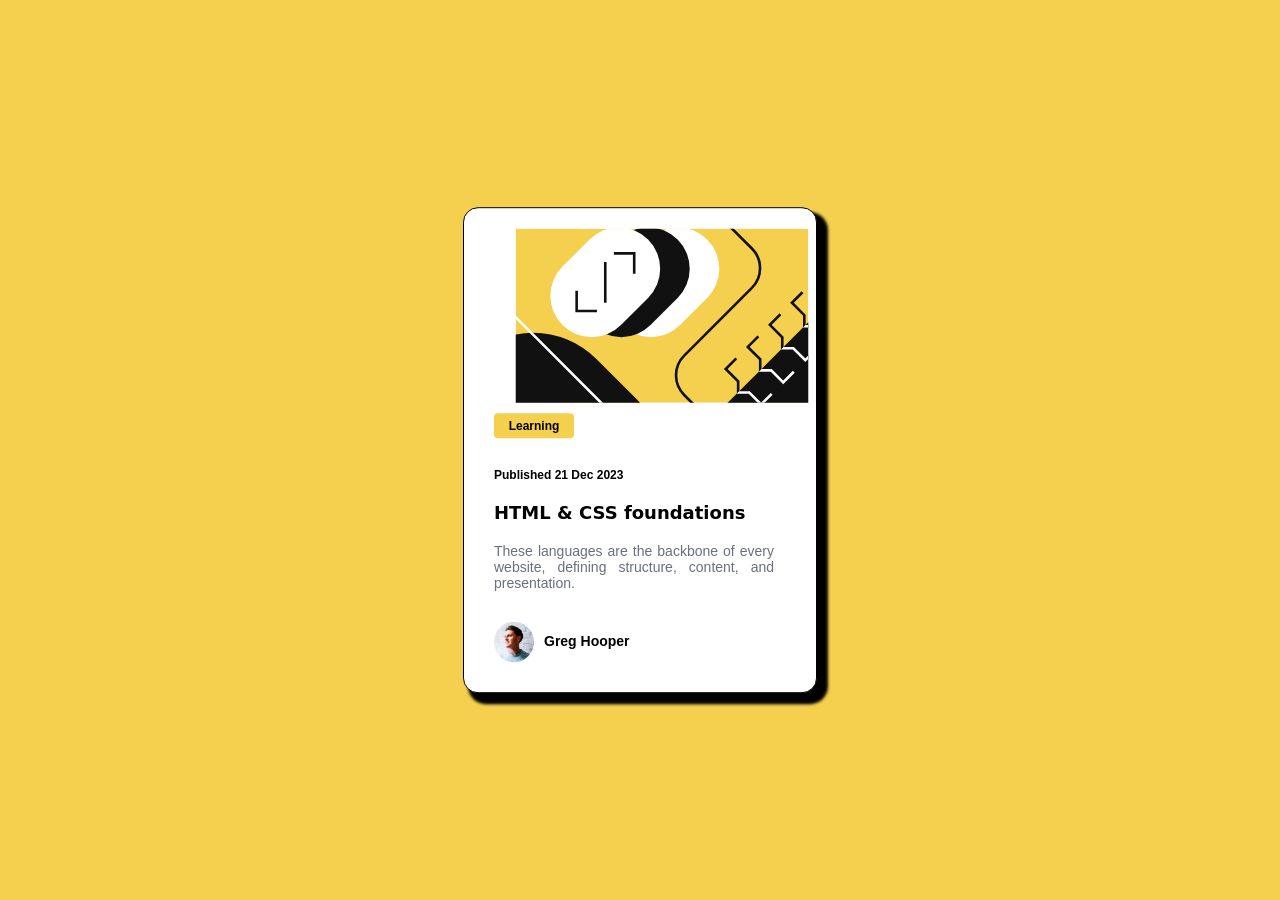
<file: index.html>
<!DOCTYPE html>
<html lang="en">
<head>
  <meta charset="UTF-8">
  <meta name="viewport" content="width=device-width, initial-scale=1.0"> <!-- displays site properly based on user's device -->

  <link rel="icon" type="image/png" sizes="32x32" href="./assets/favicon-32x32.png">
  
  <title>Frontend Mentor | Blog preview card</title>
  <link rel="stylesheet" href="./style.css">

  <!-- Feel free to remove these styles or customise in your own stylesheet 👍 -->
  <style>
    .attribution { font-size: 0.6875rem; text-align: center; }
    .attribution a { color: hsl(228, 45%, 44%); }
  </style>
</head>
<body>

  <div class="container">
    <div class="img">
          <img src="assets//illustration-article.svg" alt="Article illustration" style="border-radius: 10px;">

    </div>
      <h1>Learning</h1>

  <p1>Published 21 Dec 2023</p1>

  <p2>HTML & CSS foundations</p2>

  <p3>These languages are the backbone of every website, defining structure, content, and presentation.</p3>

  <p4> <img src="assets/image-avatar.webp" alt="" style="width: 40px;"> Greg Hooper</p4>
  </div>
 
</body>
</html>
</file>
<file: style.css>
body{
  background: hsl(47, 88%, 63%);
}

.container{
    position: absolute;
    top: 50%;
    left: 50%;
    transform: translate(-50%, -50%);
      background: white;
    display: flex;
    flex-wrap: wrap;
    flex-direction: column;
    box-shadow: 8px 8px 3px 3px;
    border: 1px solid black;
    border-radius: 15px;
    width: 332px;
    padding: 10px;
    align-items: baseline;
}

.img{
    border-top: 10px solid transparent;
    display: flex;
    position:relative;
    width: 270px;
    height: 175px;
}
p1{

   
    font-family: sans-serif;
    font-size: 12px;
    margin-top: 20px;
    font-weight: 600;
}

p2{
   
    font-family: system-ui, sans-serif;
    font-size: 18px;
    font-weight: 800;
    margin-top: 20px;
}

p2:hover{
    color: hsl(47, 88%, 63%);
    cursor: pointer;
}
p3{
    font-weight: 500;
    width: 280px;
    text-align: justify;
    font-family: sans-serif;
    font-size: 14px;
    color: hsl(227, 10%, 46%);
    margin-top: 20px;
}

p4{
    gap: 10px;
    display: flex;
    align-items: center;
    margin: 20px;
    font-family: sans-serif;
    font-size: 14px;
    font-weight: 700;
    padding-top: 10px;
}
h1{
    border-radius: 4px;
    background-color: hsl(47, 88%, 63%);
    height: 25px;
    font-family: sans-serif;
    width: 80px;
    display: flex;
    align-items: center;
    justify-content: space-around;
    font-size: 12px;
    font-weight: 800;
    margin: 10px;
}


@media (max-width: 375px) {
    .container {
        width: 100%;
        max-width: 330px;
        padding: 15px;
        align-items: center;
    }
    
    .img {
        width: 100%;
        height: auto;
    }
    
    p1, p2, p3 {
        width: 100%;
        margin-left: 0;
    }
    
    p4 {
        width: 100%;
        justify-content: center;
        margin: 15px 0;
    }
    
    h1 {
        margin: 10px auto;
    }
}
</file>
<file: blog-preview-card-main/style.css>
body{
  background: hsl(47, 88%, 63%);
}

.container{
    position: absolute;
    top: 50%;
    left: 50%;
    transform: translate(-50%, -50%);
      background: white;
    display: flex;
    flex-wrap: wrap;
    flex-direction: column;
    box-shadow: 8px 8px 3px 3px;
    border: 1px solid black;
    border-radius: 15px;
    width: 332px;
    padding: 10px;
    align-items: baseline;
}

.img{
    border-top: 10px solid transparent;
    display: flex;
    position:relative;
    width: 270px;
    height: 175px;
}
p1{

   
    font-family: sans-serif;
    font-size: 12px;
    margin-top: 20px;
    font-weight: 600;
}

p2{
   
    font-family: system-ui, sans-serif;
    font-size: 18px;
    font-weight: 800;
    margin-top: 20px;
}

p2:hover{
    color: hsl(47, 88%, 63%);
    cursor: pointer;
}
p3{
    font-weight: 500;
    width: 280px;
    text-align: justify;
    font-family: sans-serif;
    font-size: 14px;
    color: hsl(227, 10%, 46%);
    margin-top: 20px;
}

p4{
    gap: 10px;
    display: flex;
    align-items: center;
    margin: 20px;
    font-family: sans-serif;
    font-size: 14px;
    font-weight: 700;
    padding-top: 10px;
}
h1{
    border-radius: 4px;
    background-color: hsl(47, 88%, 63%);
    height: 25px;
    font-family: sans-serif;
    width: 80px;
    display: flex;
    align-items: center;
    justify-content: space-around;
    font-size: 12px;
    font-weight: 800;
    margin: 10px;
}


@media (max-width: 375px) {
    .container {
        width: 100%;
        max-width: 330px;
        padding: 15px;
        align-items: center;
    }
    
    .img {
        width: 100%;
        height: auto;
    }
    
    p1, p2, p3 {
        width: 100%;
        margin-left: 0;
    }
    
    p4 {
        width: 100%;
        justify-content: center;
        margin: 15px 0;
    }
    
    h1 {
        margin: 10px auto;
    }
}
</file>
